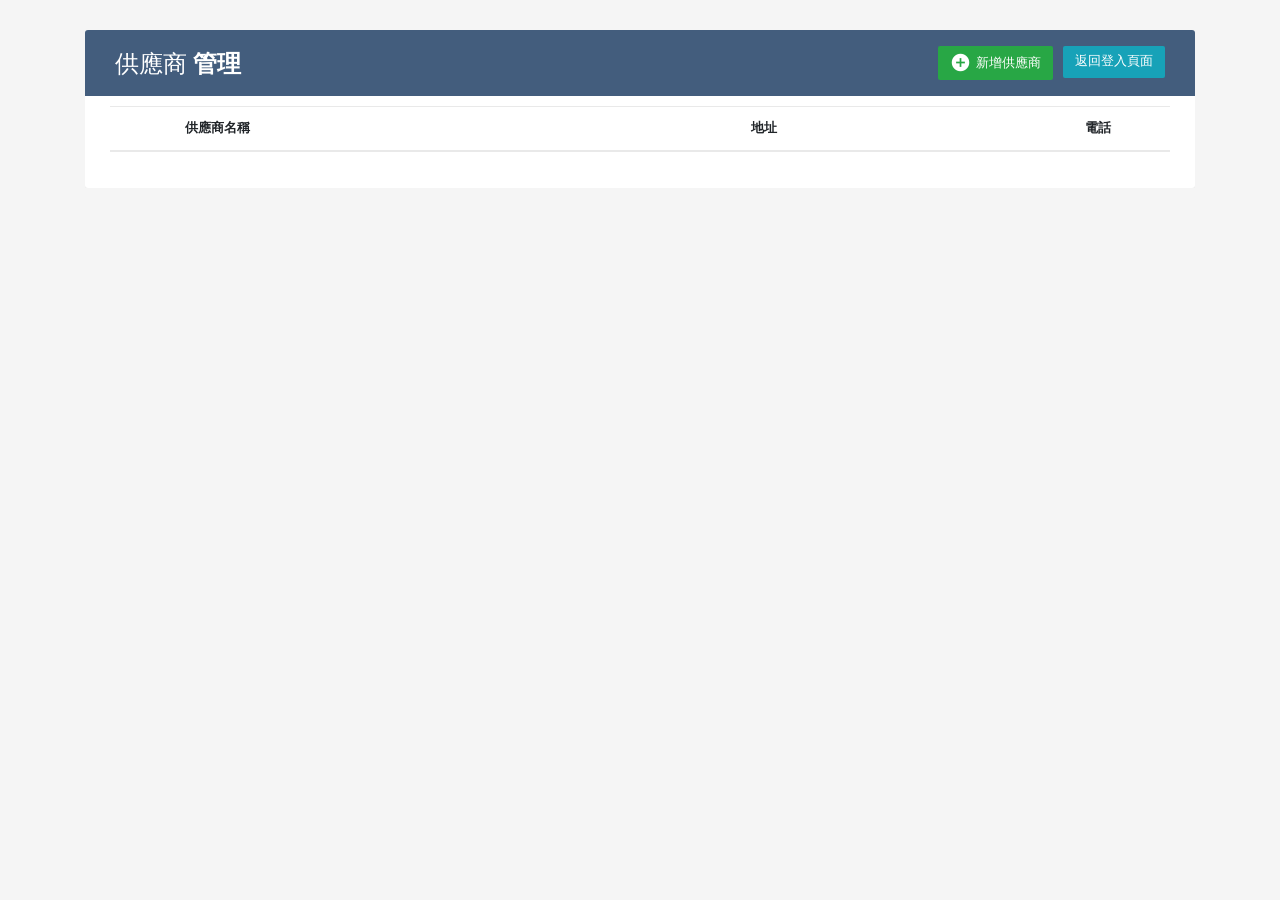
<file: supplier.html>
<!DOCTYPE html>
<html lang="en">
<head>
<meta charset="utf-8">
<meta name="viewport" content="width=device-width, initial-scale=1, shrink-to-fit=no">
<title>家具管理登入介面</title>
<link rel="stylesheet" href="https://fonts.googleapis.com/css?family=Roboto|Varela+Round">
<link rel="stylesheet" href="https://stackpath.bootstrapcdn.com/bootstrap/4.5.0/css/bootstrap.min.css">
<link rel="stylesheet" href="https://fonts.googleapis.com/icon?family=Material+Icons">
<link rel="stylesheet" href="https://maxcdn.bootstrapcdn.com/font-awesome/4.7.0/css/font-awesome.min.css">
<link rel="stylesheet" href="css/sup_css.css">
<script src="https://code.jquery.com/jquery-3.5.1.min.js"></script>
<script src="https://cdn.jsdelivr.net/npm/popper.js@1.16.0/dist/umd/popper.min.js"></script>
<script type="text/javascript" src="https://ajax.googleapis.com/ajax/libs/jquery/3.5.1/jquery.min.js">
</script>
<script src="https://stackpath.bootstrapcdn.com/bootstrap/4.5.0/js/bootstrap.min.js"></script>
<script  type="text/javascript" src="js/supplier_act.js"></script>

<script>
$(document).ready(function(){
	// Activate tooltip
	$('[data-toggle="tooltip"]').tooltip();
	
	// Select/Deselect checkboxes
	var checkbox = $('table tbody input[type="checkbox"]');
	$("#selectAll").click(function(){
		if(this.checked){
			checkbox.each(function(){
				this.checked = true;                        
			});
		} else{
			checkbox.each(function(){
				this.checked = false;                        
			});
		} 
	});
	checkbox.click(function(){
		if(!this.checked){
			$("#selectAll").prop("checked", false);
		}
	});
});
</script>
</head>
<body>
<div class="container-xl">
	<div class="table-responsive">
		<div class="table-wrapper">
			<div class="table-title">
				<div class="row">
					<div class="col-sm-6">
						<h2>供應商 <b>管理</b></h2>
					</div>
					<div class="col-sm-6">
                        <a href="HomePage.php" class="btn btn-info" id = "sign_out_btn">返回登入頁面</button>
						<a href="#addEmployeeModal" class="btn btn-success" data-toggle="modal"><i class="material-icons">&#xE147;</i> <span>新增供應商</span></a>						
					</div>
				</div>
			</div>
			<table class="table table-striped table-hover">
				<thead>
					<tr>
                        <th></th>
						<th>供應商名稱</th>
						<th>地址</th>
						<th>電話</th>
					</tr>
				</thead>
				<tbody id = "supplier_list">
					<tr id = "first">
                        <td></td>
						<td>Thomas Hardy</td>
						<td>thomashardy@mail.com</td>
						<td>89 Chiaroscuro Rd, Portland, USA</td>
						<td>
							<a id = "swe" href="#editEmployeeModal" class="edit" data-toggle="modal"><i class="material-icons" data-toggle="tooltip" title="Edit">&#xE254;</i></a>
							<a href="#deleteEmployeeModal" class="delete" data-toggle="modal"><i class="material-icons" data-toggle="tooltip" title="Delete">&#xE872;</i></a>
						</td>
					</tr>
                    <tr id = "first">
                        <td></td>
						<td>Thomas Hardy</td>
						<td>thomashardy@mail.com</td>
						<td>89 Chiaroscuro Rd, Portland, USA</td>
						<td>
							<a id = "swe" href="#editEmployeeModal" class="edit" data-toggle="modal"><i class="material-icons" data-toggle="tooltip" title="Edit">&#xE254;</i></a>
							<a href="#deleteEmployeeModal" class="delete" data-toggle="modal"><i class="material-icons" data-toggle="tooltip" title="Delete">&#xE872;</i></a>
						</td>
					</tr>
                    <tr id = "first">
                        <td></td>
						<td>Thomas Hardy</td>
						<td>thomashardy@mail.com</td>
						<td>89 Chiaroscuro Rd, Portland, USA</td>
						<td>
							<a id = "swe" href="#editEmployeeModal" class="edit" data-toggle="modal"><i class="material-icons" data-toggle="tooltip" title="Edit">&#xE254;</i></a>
							<a href="#deleteEmployeeModal" class="delete" data-toggle="modal"><i class="material-icons" data-toggle="tooltip" title="Delete">&#xE872;</i></a>
						</td>
					</tr>
					
                    
				</tbody>
			</table>
		</div>
	</div>        
</div>
<!-- ADD Modal HTML -->
<div id="addEmployeeModal" class="modal fade">
	<div class="modal-dialog">
		<div class="modal-content">
			<form action="php-publisher/publisherInsert_API.php" method="POST">
				<div class="modal-header">
					<h4 class="modal-title">新增供應商</h4>
					<button type="button" class="close" data-dismiss="modal" aria-hidden="true">&times;</button>
				</div>
				<div class="modal-body">					
					<div class="form-group">
						<label>供應商名稱</label>
						<input name  = "supId" type="text" class="form-control" required>
					</div>
					<div class="form-group">
						<label>地址</label>
						<input name  = "supAdder" type="text" class="form-control" required>
					</div>
					<div class="form-group">
						<label>電話</label>
						<input name  = "supPhone" type="text" class="form-control" required>
					</div>
				</div>
				<div class="modal-footer">
					<input type="button" class="btn btn-default" data-dismiss="modal" value="取消">
					<input type="submit" class="btn btn-success" id = "post_confirm_btn" value="新增">
				</div>
			</form>
		</div>
	</div>
</div>
<!-- Edit Modal HTML -->
<div id="editEmployeeModal" class="modal fade">
	<div class="modal-dialog">
		<div class="modal-content">
			<form>
				<div class="modal-header">						
					<h4 class="modal-title">編輯供應商</h4>
					<button type="button" class="close" data-dismiss="modal" aria-hidden="true">&times;</button>
				</div>
				<div class="modal-body">					
					<div class="form-group">
						<label>供應商名稱</label>
						<input id  = "edit_supid"type="text" class="form-control" readonly="readonly" required>
					</div>
					<div class="form-group">
						<label>地址</label>
						<input id  = "edit_supAdder" type="text" class="form-control" required>
					</div>
					<div class="form-group">
						<label>電話</label>
						<input id  = "edit_supPhone" type="text" class="form-control" required>
					</div>
				</div>
				<div class="modal-footer">
					<input type="button" class="btn btn-default" data-dismiss="modal" value="取消">
					<input type="submit" class="btn btn-info" id = "edit_save_btn" value="儲存">
				</div>
			</form>
		</div>
	</div>
</div>
<!-- Delete Modal HTML -->
<div id="deleteEmployeeModal" class="modal fade">
	<div class="modal-dialog">
		<div class="modal-content">
			<form>
				<div class="modal-header">						
					<h4 class="modal-title">刪除供應商</h4>
					<button type="button" class="close" data-dismiss="modal" aria-hidden="true">&times;</button>
				</div>
				<div class="modal-body">					
					<p>請問試問要刪除此供應商？</p>
				</div>
				<div class="modal-footer">
					<input type="button" class="btn btn-default" data-dismiss="modal" value="取消">
					<input type="submit" class="btn btn-danger" id = "delete_confirm_btn" value="刪除">
				</div>
			</form>
		</div>
	</div>
</div>
</body>
</html>
</file>
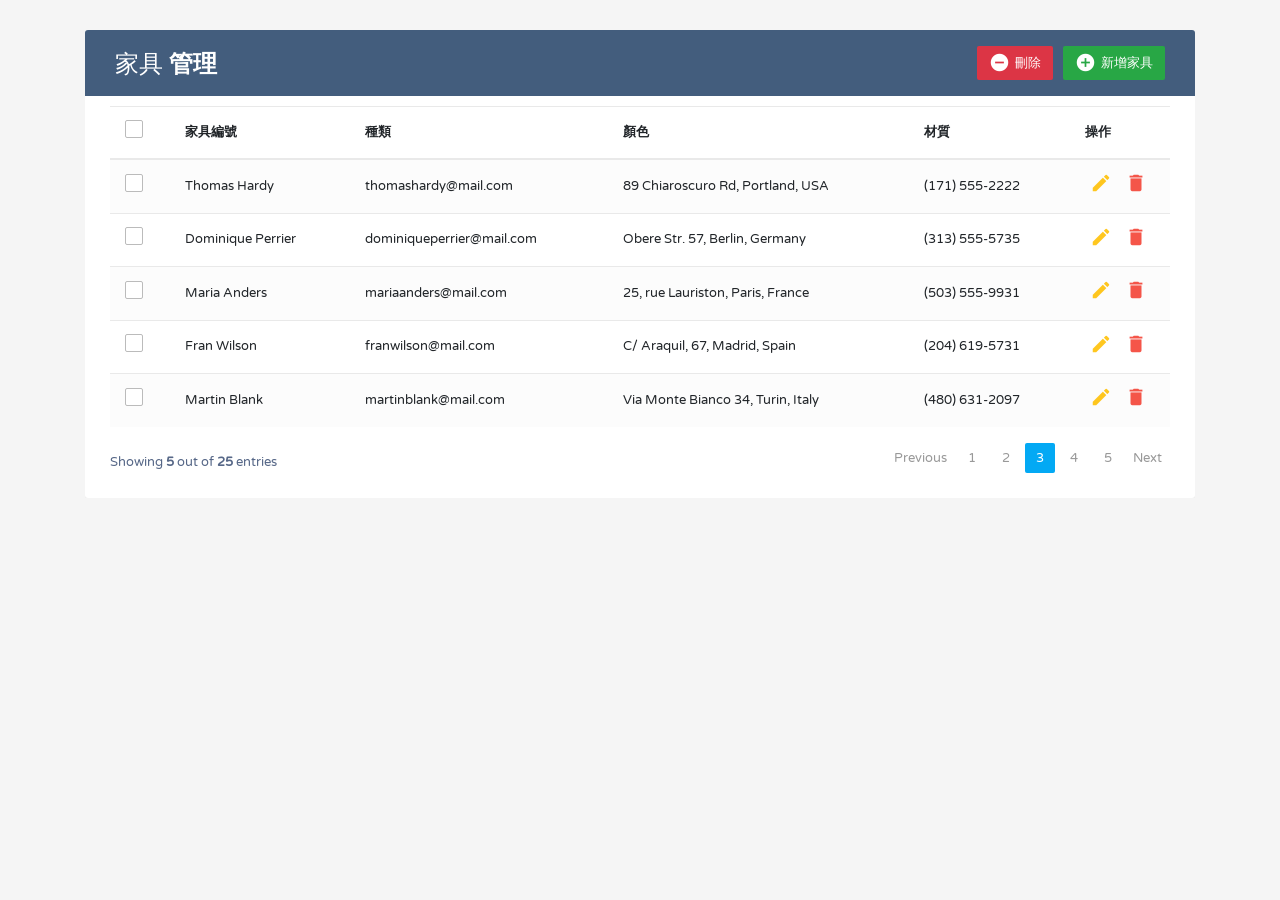
<file: test.html>
<!DOCTYPE html>
<html lang="en">
<head>
<meta charset="utf-8">
<meta name="viewport" content="width=device-width, initial-scale=1, shrink-to-fit=no">
<title>Bootstrap CRUD Data Table for Database with Modal Form</title>
<link rel="stylesheet" href="https://fonts.googleapis.com/css?family=Roboto|Varela+Round">
<link rel="stylesheet" href="https://stackpath.bootstrapcdn.com/bootstrap/4.5.0/css/bootstrap.min.css">
<link rel="stylesheet" href="https://fonts.googleapis.com/icon?family=Material+Icons">
<link rel="stylesheet" href="https://maxcdn.bootstrapcdn.com/font-awesome/4.7.0/css/font-awesome.min.css">
<script src="https://code.jquery.com/jquery-3.5.1.min.js"></script>
<script src="https://cdn.jsdelivr.net/npm/popper.js@1.16.0/dist/umd/popper.min.js"></script>
<script src="https://stackpath.bootstrapcdn.com/bootstrap/4.5.0/js/bootstrap.min.js"></script>
<style>
body {
	color: #566787;
	background: #f5f5f5;
	font-family: 'Varela Round', sans-serif;
	font-size: 13px;
}
.table-responsive {
    margin: 30px 0;
}
.table-wrapper {
	background: #fff;
	padding: 20px 25px;
	border-radius: 3px;
	min-width: 1000px;
	box-shadow: 0 1px 1px rgba(0,0,0,.05);
}
.table-title {        
	padding-bottom: 15px;
	background: #435d7d;
	color: #fff;
	padding: 16px 30px;
	min-width: 100%;
	margin: -20px -25px 10px;
	border-radius: 3px 3px 0 0;
}
.table-title h2 {
	margin: 5px 0 0;
	font-size: 24px;
}
.table-title .btn-group {
	float: right;
}
.table-title .btn {
	color: #fff;
	float: right;
	font-size: 13px;
	border: none;
	min-width: 50px;
	border-radius: 2px;
	border: none;
	outline: none !important;
	margin-left: 10px;
}
.table-title .btn i {
	float: left;
	font-size: 21px;
	margin-right: 5px;
}
.table-title .btn span {
	float: left;
	margin-top: 2px;
}
table.table tr th, table.table tr td {
	border-color: #e9e9e9;
	padding: 12px 15px;
	vertical-align: middle;
}
table.table tr th:first-child {
	width: 60px;
}
table.table tr th:last-child {
	width: 100px;
}
table.table-striped tbody tr:nth-of-type(odd) {
	background-color: #fcfcfc;
}
table.table-striped.table-hover tbody tr:hover {
	background: #f5f5f5;
}
table.table th i {
	font-size: 13px;
	margin: 0 5px;
	cursor: pointer;
}	
table.table td:last-child i {
	opacity: 0.9;
	font-size: 22px;
	margin: 0 5px;
}
table.table td a {
	font-weight: bold;
	color: #566787;
	display: inline-block;
	text-decoration: none;
	outline: none !important;
}
table.table td a:hover {
	color: #2196F3;
}
table.table td a.edit {
	color: #FFC107;
}
table.table td a.delete {
	color: #F44336;
}
table.table td i {
	font-size: 19px;
}
table.table .avatar {
	border-radius: 50%;
	vertical-align: middle;
	margin-right: 10px;
}
.pagination {
	float: right;
	margin: 0 0 5px;
}
.pagination li a {
	border: none;
	font-size: 13px;
	min-width: 30px;
	min-height: 30px;
	color: #999;
	margin: 0 2px;
	line-height: 30px;
	border-radius: 2px !important;
	text-align: center;
	padding: 0 6px;
}
.pagination li a:hover {
	color: #666;
}	
.pagination li.active a, .pagination li.active a.page-link {
	background: #03A9F4;
}
.pagination li.active a:hover {        
	background: #0397d6;
}
.pagination li.disabled i {
	color: #ccc;
}
.pagination li i {
	font-size: 16px;
	padding-top: 6px
}
.hint-text {
	float: left;
	margin-top: 10px;
	font-size: 13px;
}    
/* Custom checkbox */
.custom-checkbox {
	position: relative;
}
.custom-checkbox input[type="checkbox"] {    
	opacity: 0;
	position: absolute;
	margin: 5px 0 0 3px;
	z-index: 9;
}
.custom-checkbox label:before{
	width: 18px;
	height: 18px;
}
.custom-checkbox label:before {
	content: '';
	margin-right: 10px;
	display: inline-block;
	vertical-align: text-top;
	background: white;
	border: 1px solid #bbb;
	border-radius: 2px;
	box-sizing: border-box;
	z-index: 2;
}
.custom-checkbox input[type="checkbox"]:checked + label:after {
	content: '';
	position: absolute;
	left: 6px;
	top: 3px;
	width: 6px;
	height: 11px;
	border: solid #000;
	border-width: 0 3px 3px 0;
	transform: inherit;
	z-index: 3;
	transform: rotateZ(45deg);
}
.custom-checkbox input[type="checkbox"]:checked + label:before {
	border-color: #03A9F4;
	background: #03A9F4;
}
.custom-checkbox input[type="checkbox"]:checked + label:after {
	border-color: #fff;
}
.custom-checkbox input[type="checkbox"]:disabled + label:before {
	color: #b8b8b8;
	cursor: auto;
	box-shadow: none;
	background: #ddd;
}
/* Modal styles */
.modal .modal-dialog {
	max-width: 400px;
}
.modal .modal-header, .modal .modal-body, .modal .modal-footer {
	padding: 20px 30px;
}
.modal .modal-content {
	border-radius: 3px;
	font-size: 14px;
}
.modal .modal-footer {
	background: #ecf0f1;
	border-radius: 0 0 3px 3px;
}
.modal .modal-title {
	display: inline-block;
}
.modal .form-control {
	border-radius: 2px;
	box-shadow: none;
	border-color: #dddddd;
}
.modal textarea.form-control {
	resize: vertical;
}
.modal .btn {
	border-radius: 2px;
	min-width: 100px;
}	
.modal form label {
	font-weight: normal;
}	
</style>
<script>
$(document).ready(function(){
	// Activate tooltip
	$('[data-toggle="tooltip"]').tooltip();
	
	// Select/Deselect checkboxes
	var checkbox = $('table tbody input[type="checkbox"]');
	$("#selectAll").click(function(){
		if(this.checked){
			checkbox.each(function(){
				this.checked = true;                        
			});
		} else{
			checkbox.each(function(){
				this.checked = false;                        
			});
		} 
	});
	checkbox.click(function(){
		if(!this.checked){
			$("#selectAll").prop("checked", false);
		}
	});
});
</script>
</head>
<body>
<div class="container-xl">
	<div class="table-responsive">
		<div class="table-wrapper">
			<div class="table-title">
				<div class="row">
					<div class="col-sm-6">
						<h2>家具 <b>管理</b></h2>
					</div>
					<div class="col-sm-6">
						<a href="#addEmployeeModal" class="btn btn-success" data-toggle="modal"><i class="material-icons">&#xE147;</i> <span>新增家具</span></a>
						<a href="#deleteEmployeeModal" class="btn btn-danger" data-toggle="modal"><i class="material-icons">&#xE15C;</i> <span>刪除</span></a>						
					</div>
				</div>
			</div>
			<table class="table table-striped table-hover">
				<thead>
					<tr>
						<th>
							<span class="custom-checkbox">
								<input type="checkbox" id="selectAll">
								<label for="selectAll"></label>
							</span>
						</th>
						<th>家具編號</th>
						<th>種類</th>
						<th>顏色</th>
						<th>材質</th>
						<th>操作</th>
					</tr>
				</thead>
				<tbody>
					<tr>
						<td>
							<span class="custom-checkbox">
								<input type="checkbox" id="checkbox1" name="options[]" value="1">
								<label for="checkbox1"></label>
							</span>
						</td>
						<td>Thomas Hardy</td>
						<td>thomashardy@mail.com</td>
						<td>89 Chiaroscuro Rd, Portland, USA</td>
						<td>(171) 555-2222</td>
						<td>
							<a href="#editEmployeeModal" class="edit" data-toggle="modal"><i class="material-icons" data-toggle="tooltip" title="Edit">&#xE254;</i></a>
							<a href="#deleteEmployeeModal" class="delete" data-toggle="modal"><i class="material-icons" data-toggle="tooltip" title="Delete">&#xE872;</i></a>
						</td>
					</tr>
					<tr>
						<td>
							<span class="custom-checkbox">
								<input type="checkbox" id="checkbox2" name="options[]" value="1">
								<label for="checkbox2"></label>
							</span>
						</td>
						<td>Dominique Perrier</td>
						<td>dominiqueperrier@mail.com</td>
						<td>Obere Str. 57, Berlin, Germany</td>
						<td>(313) 555-5735</td>
						<td>
							<a href="#editEmployeeModal" class="edit" data-toggle="modal"><i class="material-icons" data-toggle="tooltip" title="Edit">&#xE254;</i></a>
							<a href="#deleteEmployeeModal" class="delete" data-toggle="modal"><i class="material-icons" data-toggle="tooltip" title="Delete">&#xE872;</i></a>
						</td>
					</tr>
					<tr>
						<td>
							<span class="custom-checkbox">
								<input type="checkbox" id="checkbox3" name="options[]" value="1">
								<label for="checkbox3"></label>
							</span>
						</td>
						<td>Maria Anders</td>
						<td>mariaanders@mail.com</td>
						<td>25, rue Lauriston, Paris, France</td>
						<td>(503) 555-9931</td>
						<td>
							<a href="#editEmployeeModal" class="edit" data-toggle="modal"><i class="material-icons" data-toggle="tooltip" title="Edit">&#xE254;</i></a>
							<a href="#deleteEmployeeModal" class="delete" data-toggle="modal"><i class="material-icons" data-toggle="tooltip" title="Delete">&#xE872;</i></a>
						</td>
					</tr>
					<tr>
						<td>
							<span class="custom-checkbox">
								<input type="checkbox" id="checkbox4" name="options[]" value="1">
								<label for="checkbox4"></label>
							</span>
						</td>
						<td>Fran Wilson</td>
						<td>franwilson@mail.com</td>
						<td>C/ Araquil, 67, Madrid, Spain</td>
						<td>(204) 619-5731</td>
						<td>
							<a href="#editEmployeeModal" class="edit" data-toggle="modal"><i class="material-icons" data-toggle="tooltip" title="Edit">&#xE254;</i></a>
							<a href="#deleteEmployeeModal" class="delete" data-toggle="modal"><i class="material-icons" data-toggle="tooltip" title="Delete">&#xE872;</i></a>
						</td>
					</tr>					
					<tr>
						<td>
							<span class="custom-checkbox">
								<input type="checkbox" id="checkbox5" name="options[]" value="1">
								<label for="checkbox5"></label>
							</span>
						</td>
						<td>Martin Blank</td>
						<td>martinblank@mail.com</td>
						<td>Via Monte Bianco 34, Turin, Italy</td>
						<td>(480) 631-2097</td>
						<td>
							<a href="#editEmployeeModal" class="edit" data-toggle="modal"><i class="material-icons" data-toggle="tooltip" title="Edit">&#xE254;</i></a>
							<a href="#deleteEmployeeModal" class="delete" data-toggle="modal"><i class="material-icons" data-toggle="tooltip" title="Delete">&#xE872;</i></a>
						</td>
					</tr> 
				</tbody>
			</table>
			<div class="clearfix">
				<div class="hint-text">Showing <b>5</b> out of <b>25</b> entries</div>
				<ul class="pagination">
					<li class="page-item disabled"><a href="#">Previous</a></li>
					<li class="page-item"><a href="#" class="page-link">1</a></li>
					<li class="page-item"><a href="#" class="page-link">2</a></li>
					<li class="page-item active"><a href="#" class="page-link">3</a></li>
					<li class="page-item"><a href="#" class="page-link">4</a></li>
					<li class="page-item"><a href="#" class="page-link">5</a></li>
					<li class="page-item"><a href="#" class="page-link">Next</a></li>
				</ul>
			</div>
		</div>
	</div>        
</div>
<!-- Edit Modal HTML -->
<div id="addEmployeeModal" class="modal fade">
	<div class="modal-dialog">
		<div class="modal-content">
			<form>
				<div class="modal-header">						
					<h4 class="modal-title">Add Employee</h4>
					<button type="button" class="close" data-dismiss="modal" aria-hidden="true">&times;</button>
				</div>
				<div class="modal-body">					
					<div class="form-group">
						<label>Name</label>
						<input type="text" class="form-control" required>
					</div>
					<div class="form-group">
						<label>Email</label>
						<input type="email" class="form-control" required>
					</div>
					<div class="form-group">
						<label>Address</label>
						<textarea class="form-control" required></textarea>
					</div>
					<div class="form-group">
						<label>Phone</label>
						<input type="text" class="form-control" required>
					</div>					
				</div>
				<div class="modal-footer">
					<input type="button" class="btn btn-default" data-dismiss="modal" value="Cancel">
					<input type="submit" class="btn btn-success" value="Add">
				</div>
			</form>
		</div>
	</div>
</div>
<!-- Edit Modal HTML -->
<div id="editEmployeeModal" class="modal fade">
	<div class="modal-dialog">
		<div class="modal-content">
			<form>
				<div class="modal-header">						
					<h4 class="modal-title">Edit Employee</h4>
					<button type="button" class="close" data-dismiss="modal" aria-hidden="true">&times;</button>
				</div>
				<div class="modal-body">					
					<div class="form-group">
						<label>Name</label>
						<input type="text" class="form-control" required>
					</div>
					<div class="form-group">
						<label>Email</label>
						<input type="email" class="form-control" required>
					</div>
					<div class="form-group">
						<label>Address</label>
						<textarea class="form-control" required></textarea>
					</div>
					<div class="form-group">
						<label>Phone</label>
						<input type="text" class="form-control" required>
					</div>					
				</div>
				<div class="modal-footer">
					<input type="button" class="btn btn-default" data-dismiss="modal" value="Cancel">
					<input type="submit" class="btn btn-info" value="Save">
				</div>
			</form>
		</div>
	</div>
</div>
<!-- Delete Modal HTML -->
<div id="deleteEmployeeModal" class="modal fade">
	<div class="modal-dialog">
		<div class="modal-content">
			<form>
				<div class="modal-header">						
					<h4 class="modal-title">Delete Employee</h4>
					<button type="button" class="close" data-dismiss="modal" aria-hidden="true">&times;</button>
				</div>
				<div class="modal-body">					
					<p>Are you sure you want to delete these Records?</p>
					<p class="text-warning"><small>This action cannot be undone.</small></p>
				</div>
				<div class="modal-footer">
					<input type="button" class="btn btn-default" data-dismiss="modal" value="Cancel">
					<input type="submit" class="btn btn-danger" value="Delete">
				</div>
			</form>
		</div>
	</div>
</div>
</body>
</html>
</file>
<file: css/sup_css.css>
body {
	color: #566787;
	background: #f5f5f5;
	font-family: 'Varela Round', sans-serif;
	font-size: 13px;
}
.table-responsive {
    margin: 30px 0;
}
.table-wrapper {
	background: #fff;
	padding: 20px 25px;
	border-radius: 3px;
	min-width: 1000px;
	box-shadow: 0 1px 1px rgba(0,0,0,.05);
}
.table-title {        
	padding-bottom: 15px;
	background: #435d7d;
	color: #fff;
	padding: 16px 30px;
	min-width: 100%;
	margin: -20px -25px 10px;
	border-radius: 3px 3px 0 0;
}
.table-title h2 {
	margin: 5px 0 0;
	font-size: 24px;
}
.table-title .btn-group {
	float: right;
}
.table-title .btn {
	color: #fff;
	float: right;
	font-size: 13px;
	border: none;
	min-width: 50px;
	border-radius: 2px;
	border: none;
	outline: none !important;
	margin-left: 10px;
}
.table-title .btn i {
	float: left;
	font-size: 21px;
	margin-right: 5px;
}
.table-title .btn span {
	float: left;
	margin-top: 2px;
}
table.table tr th, table.table tr td {
	border-color: #e9e9e9;
	padding: 12px 15px;
	vertical-align: middle;
}
table.table tr th:first-child {
	width: 60px;
}
table.table tr th:last-child {
	width: 100px;
}
table.table-striped tbody tr:nth-of-type(odd) {
	background-color: #fcfcfc;
}
table.table-striped.table-hover tbody tr:hover {
	background: #f5f5f5;
}
table.table th i {
	font-size: 13px;
	margin: 0 5px;
	cursor: pointer;
}	
table.table td:last-child i {
	opacity: 0.9;
	font-size: 22px;
	margin: 0 5px;
}
table.table td a {
	font-weight: bold;
	color: #566787;
	display: inline-block;
	text-decoration: none;
	outline: none !important;
}
table.table td a:hover {
	color: #2196F3;
}
table.table td a.edit {
	color: #FFC107;
}
table.table td a.delete {
	color: #F44336;
}
table.table td i {
	font-size: 19px;
}
table.table .avatar {
	border-radius: 50%;
	vertical-align: middle;
	margin-right: 10px;
}
.pagination {
	float: right;
	margin: 0 0 5px;
}
.pagination li a {
	border: none;
	font-size: 13px;
	min-width: 30px;
	min-height: 30px;
	color: #999;
	margin: 0 2px;
	line-height: 30px;
	border-radius: 2px !important;
	text-align: center;
	padding: 0 6px;
}
.pagination li a:hover {
	color: #666;
}	
.pagination li.active a, .pagination li.active a.page-link {
	background: #03A9F4;
}
.pagination li.active a:hover {        
	background: #0397d6;
}
.pagination li.disabled i {
	color: #ccc;
}
.pagination li i {
	font-size: 16px;
	padding-top: 6px
}
.hint-text {
	float: left;
	margin-top: 10px;
	font-size: 13px;
}    
/* Custom checkbox */
.custom-checkbox {
	position: relative;
}
.custom-checkbox input[type="checkbox"] {    
	opacity: 0;
	position: absolute;
	margin: 5px 0 0 3px;
	z-index: 9;
}
.custom-checkbox label:before{
	width: 18px;
	height: 18px;
}
.custom-checkbox label:before {
	content: '';
	margin-right: 10px;
	display: inline-block;
	vertical-align: text-top;
	background: white;
	border: 1px solid #bbb;
	border-radius: 2px;
	box-sizing: border-box;
	z-index: 2;
}
.custom-checkbox input[type="checkbox"]:checked + label:after {
	content: '';
	position: absolute;
	left: 6px;
	top: 3px;
	width: 6px;
	height: 11px;
	border: solid #000;
	border-width: 0 3px 3px 0;
	transform: inherit;
	z-index: 3;
	transform: rotateZ(45deg);
}
.custom-checkbox input[type="checkbox"]:checked + label:before {
	border-color: #03A9F4;
	background: #03A9F4;
}
.custom-checkbox input[type="checkbox"]:checked + label:after {
	border-color: #fff;
}
.custom-checkbox input[type="checkbox"]:disabled + label:before {
	color: #b8b8b8;
	cursor: auto;
	box-shadow: none;
	background: #ddd;
}
/* Modal styles */
.modal .modal-dialog {
	max-width: 400px;
}
.modal .modal-header, .modal .modal-body, .modal .modal-footer {
	padding: 20px 30px;
}
.modal .modal-content {
	border-radius: 3px;
	font-size: 14px;
}
.modal .modal-footer {
	background: #ecf0f1;
	border-radius: 0 0 3px 3px;
}
.modal .modal-title {
	display: inline-block;
}
.modal .form-control {
	border-radius: 2px;
	box-shadow: none;
	border-color: #dddddd;
}
.modal textarea.form-control {
	resize: vertical;
}
.modal .btn {
	border-radius: 2px;
	min-width: 100px;
}	
.modal form label {
	font-weight: normal;
}
.search-box {
    position: relative;        
    float: right;
}
.search-box input {
    height: 34px;
    border-radius: 20px;
    padding-left: 35px;
    border-color: #ddd;
    box-shadow: none;
}
.search-box input:focus {
    border-color: #3FBAE4;
}
.search-box i {
    color: #a0a5b1;
    position: absolute;
    font-size: 19px;
    top: 8px;
    left: 10px;
}
</file>
